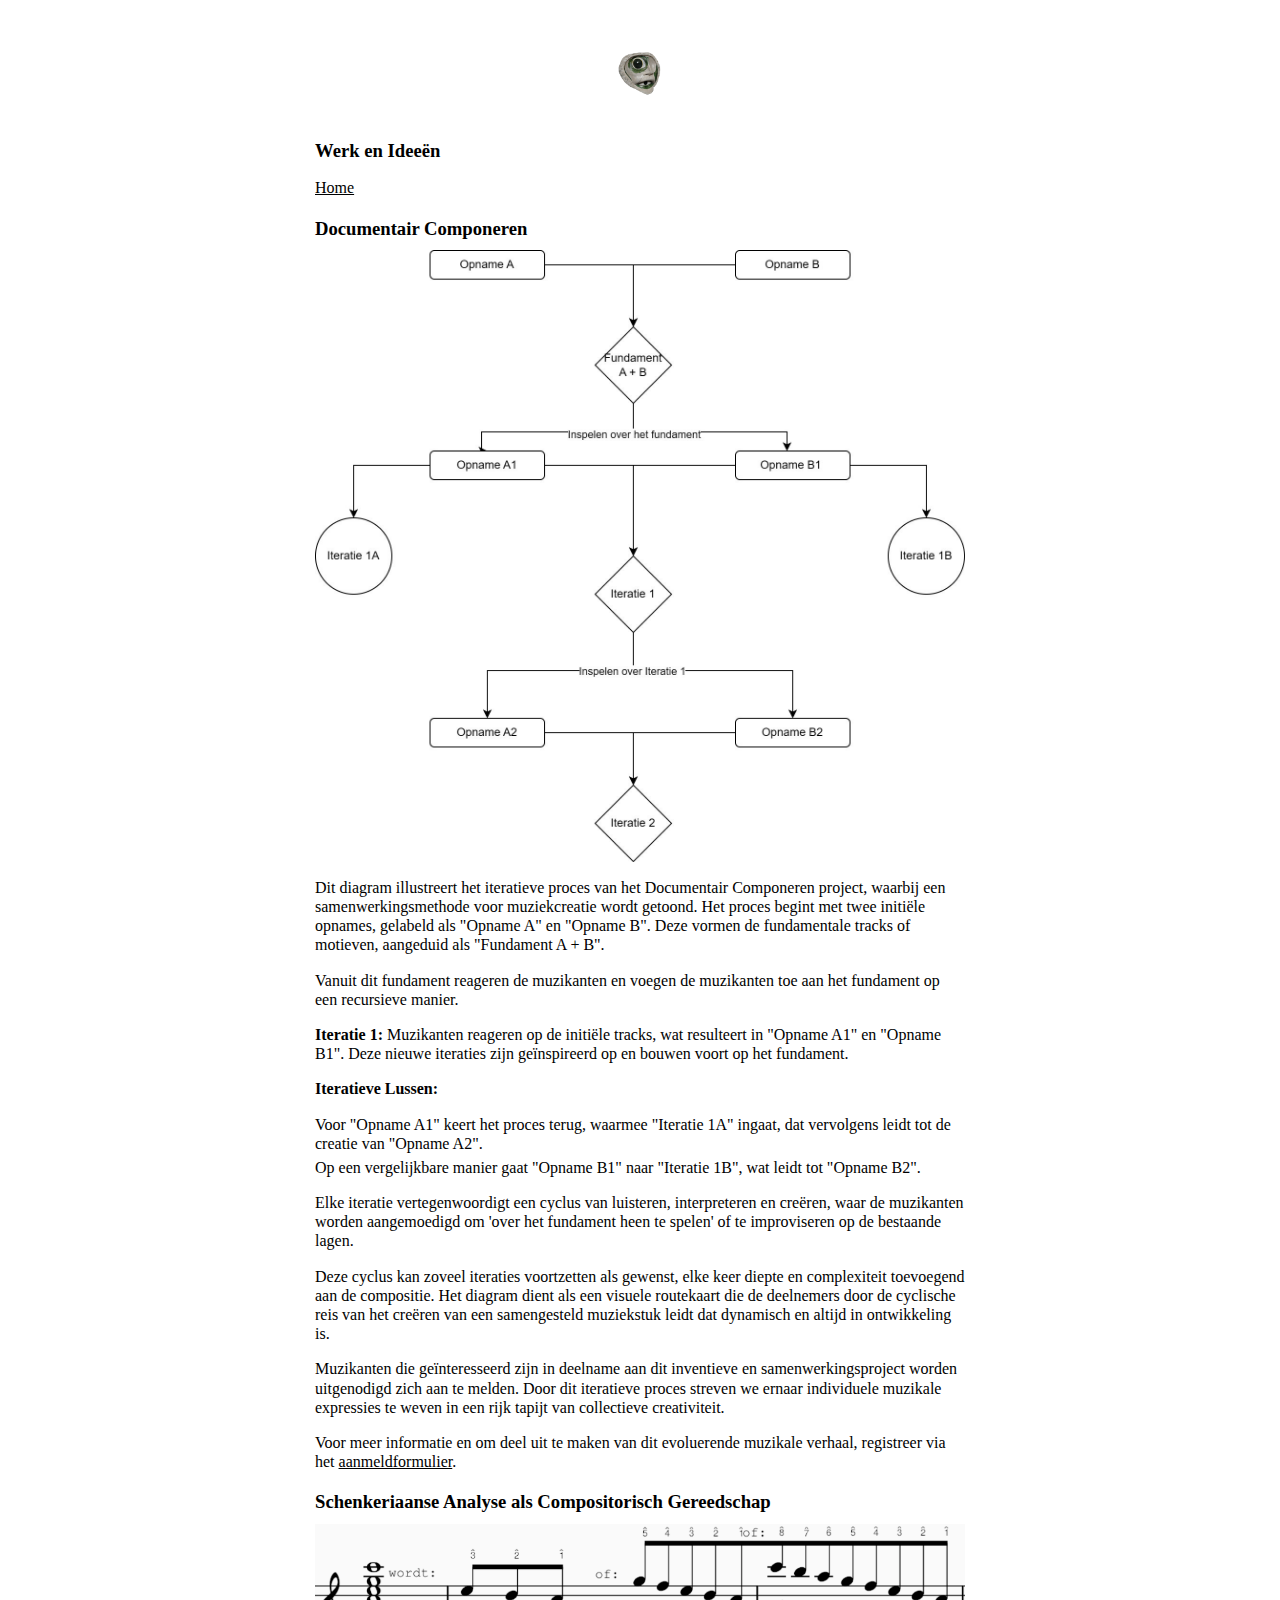
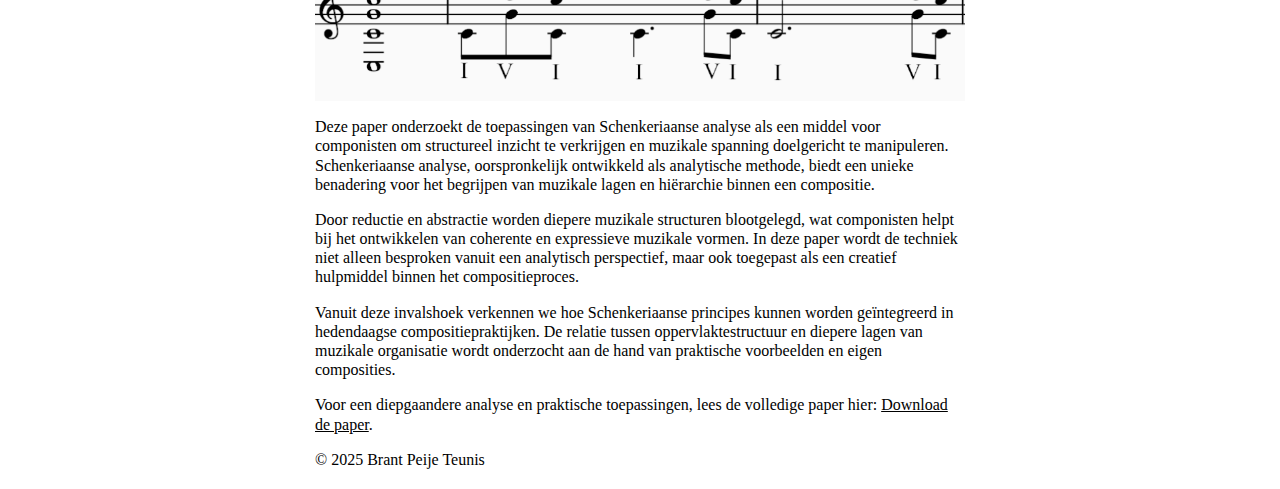
<file: Ideas.html>
<!DOCTYPE html>
<html lang="nl">
<head>
    <meta charset="UTF-8">
    <meta name="viewport" content="width=device-width, initial-scale=1.0">
    <title>Werk en Ideeën - Brant Peije Teunis</title>
    <link rel="stylesheet" href="style.css">
</head>
<body>
    <a href="index.html">
        <img id="logo" src="images/BPLogo_transparant.png" alt="Brant Peije Teunis Logo">
    </a>
    <header>
        <h1>Werk en Ideeën</h1>
        <nav>
            <ul>
                <li><a href="index.html">Home</a></li>
            </ul>
        </nav>
    </header>
    
    <main>
        <section>
            <h2>Documentair Componeren</h2>
            <img src="images/Iteratie_1.jpg" alt="Diagram Documentair Componeren" style="width:100%; max-width:800px; display:block; margin:auto;">
            <p>Dit diagram illustreert het iteratieve proces van het Documentair Componeren project, waarbij een samenwerkingsmethode voor muziekcreatie wordt getoond. Het proces begint met twee initiële opnames, gelabeld als "Opname A" en "Opname B". Deze vormen de fundamentale tracks of motieven, aangeduid als "Fundament A + B".</p>
            <p>Vanuit dit fundament reageren de muzikanten en voegen de muzikanten toe aan het fundament op een recursieve manier.</p>
            <p><strong>Iteratie 1:</strong> Muzikanten reageren op de initiële tracks, wat resulteert in "Opname A1" en "Opname B1". Deze nieuwe iteraties zijn geïnspireerd op en bouwen voort op het fundament.</p>
            <p><strong>Iteratieve Lussen:</strong></p>
            <ul>
                <li>Voor "Opname A1" keert het proces terug, waarmee "Iteratie 1A" ingaat, dat vervolgens leidt tot de creatie van "Opname A2".</li>
                <li>Op een vergelijkbare manier gaat "Opname B1" naar "Iteratie 1B", wat leidt tot "Opname B2".</li>
            </ul>
            <p>Elke iteratie vertegenwoordigt een cyclus van luisteren, interpreteren en creëren, waar de muzikanten worden aangemoedigd om 'over het fundament heen te spelen' of te improviseren op de bestaande lagen.</p>
            <p>Deze cyclus kan zoveel iteraties voortzetten als gewenst, elke keer diepte en complexiteit toevoegend aan de compositie. Het diagram dient als een visuele routekaart die de deelnemers door de cyclische reis van het creëren van een samengesteld muziekstuk leidt dat dynamisch en altijd in ontwikkeling is.</p>
            <p>Muzikanten die geïnteresseerd zijn in deelname aan dit inventieve en samenwerkingsproject worden uitgenodigd zich aan te melden. Door dit iteratieve proces streven we ernaar individuele muzikale expressies te weven in een rijk tapijt van collectieve creativiteit.</p>
            <p>Voor meer informatie en om deel uit te maken van dit evoluerende muzikale verhaal, registreer via het <a href="https://docs.google.com/forms/d/1cs7_cbtm88Kxs30VSmU5agFVGi8vsYbjHPDxGvUlcPg/edit" target="_blank">aanmeldformulier</a>.</p>
        </section>
        
        <section>
            <h2>Schenkeriaanse Analyse als Compositorisch Gereedschap</h2>
            <img src="images/Schenker_Prolongatie.png" alt="Diagram Documentair Componeren" style="width:100%; max-width:800px; display:block; margin:auto;">
            <p>Deze paper onderzoekt de toepassingen van Schenkeriaanse analyse als een middel voor componisten om structureel inzicht te verkrijgen en muzikale spanning doelgericht te manipuleren. Schenkeriaanse analyse, oorspronkelijk ontwikkeld als analytische methode, biedt een unieke benadering voor het begrijpen van muzikale lagen en hiërarchie binnen een compositie.</p>
            
            <p>Door reductie en abstractie worden diepere muzikale structuren blootgelegd, wat componisten helpt bij het ontwikkelen van coherente en expressieve muzikale vormen. In deze paper wordt de techniek niet alleen besproken vanuit een analytisch perspectief, maar ook toegepast als een creatief hulpmiddel binnen het compositieproces.</p>
            
            <p>Vanuit deze invalshoek verkennen we hoe Schenkeriaanse principes kunnen worden geïntegreerd in hedendaagse compositiepraktijken. De relatie tussen oppervlaktestructuur en diepere lagen van muzikale organisatie wordt onderzocht aan de hand van praktische voorbeelden en eigen composities.</p>
            
            <p>Voor een diepgaandere analyse en praktische toepassingen, lees de volledige paper hier: 
                <a href="scores/BP_Teunis_Schenkeriaanse_Analye.pdf" download>Download de paper</a>.
            </p>
        </section>
        
    </main>
    
    <footer>
        <p>&copy; 2025 Brant Peije Teunis</p>
    </footer>
</body>
</html>
</file>
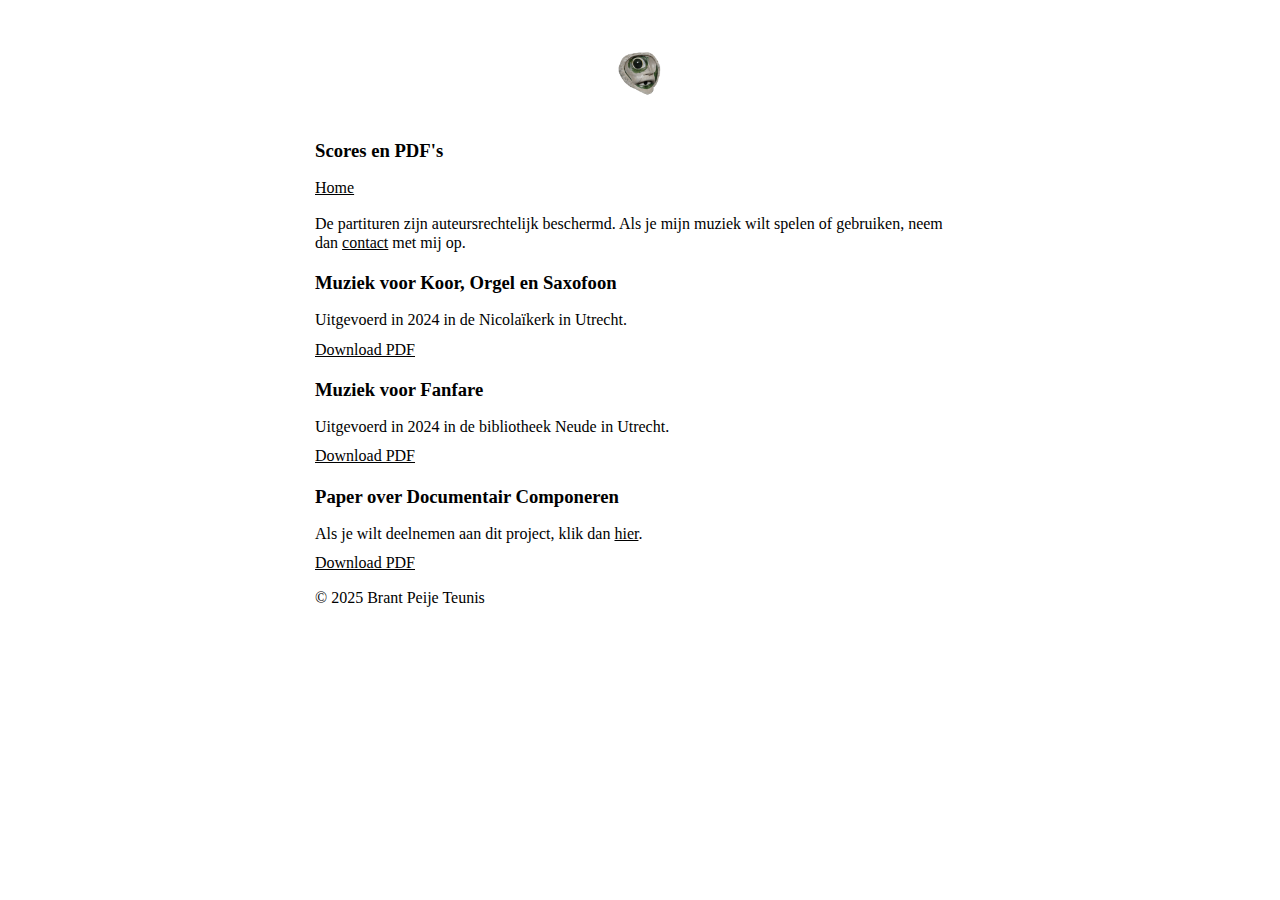
<file: scores.html>
<!DOCTYPE html>
<html lang="nl">
<head>
    <meta charset="UTF-8">
    <meta name="viewport" content="width=device-width, initial-scale=1.0">
    <title>Scores en PDF's - Brant Peije Teunis</title>
    <link rel="stylesheet" href="style.css">
</head>
<body>
    <a href="index.html">
        <img id="logo" src="images/BPLogo_transparant.png" alt="Brant Peije Teunis Logo">
    </a>
    <header>
        <h1>Scores en PDF's</h1>
        <nav>
            <ul>
                <li><a href="index.html">Home</a></li>
            </ul>
        </nav>
    </header>
    <main>
        <p>De partituren zijn auteursrechtelijk beschermd. Als je mijn muziek wilt spelen of gebruiken, neem dan <a href="contact.html">contact</a> met mij op.</p>
        <section>
            <h2>Muziek voor Koor, Orgel en Saxofoon</h2>
            <p>Uitgevoerd in 2024 in de Nicolaïkerk in Utrecht.</p>
            <a href="scores/BP_Teunis_Muziek_voor_koor_orgel_sax.pdf" download>Download PDF</a>
        </section>
        <section>
            <h2>Muziek voor Fanfare</h2>
            <p>Uitgevoerd in 2024 in de bibliotheek Neude in Utrecht.</p>
            <a href="scores/BP_Teunis_Muziek_voor_Fanfare.pdf" download>Download PDF</a>
        </section>
        <section>
            <h2>Paper over Documentair Componeren</h2>
            <p>Als je wilt deelnemen aan dit project, klik dan <a href="contact.html">hier</a>.</p>
            <a href="scores/documentair_componeren.pdf" download>Download PDF</a>
        </section>
    </main>
    <footer>
        <p>&copy; 2025 Brant Peije Teunis</p>
    </footer>
</body>
</html>
</file>
<file: style.css>
body {
    font-family: "Times New Roman", serif;
    background-color: white;
    color: black;
    margin: 20px auto;
    max-width: 650px;
    line-height: 1.2;
}

#logo {
    transition: transform 0.2s ease-in-out;
    display: block;
    margin: 15px auto 0 auto; /* Negative margin to bring it closer */
    width: 120px; /* Adjust width if needed */
}

#logo:hover {
    transform: scale(1.1);
}
h1 {
    font-size: 14pt;
    font-weight: bold;
    text-align: left;
    margin-top: 0px; /* Vermindert de ruimte tussen het logo en de titel */
    margin-bottom: 10px;
}

h2 {
    font-size: 14pt;
    font-weight: bold;
    text-align: left;
    margin-top: 20px;
    margin-bottom: 10px;
}

p {
    font-size: 12pt;
    text-align: left;
    margin-bottom: 10px;
}

a {
    color: black;
    text-decoration: underline;
}

a:hover {
    text-decoration: none;
}

a:visited {
    color: gray;
}

ul {
    list-style-type: none;
    padding-left: 0;
}

li {
    margin-bottom: 5px;
    font-size: 12pt;
}

strong {
    font-weight: bold;
}
.gallery {
    display: flex;
    flex-direction: column;
    align-items: flex-start; /* Align to the left */
    max-width: 600px;
    width: 100%;
    margin: 0 auto;
}

.gallery figure {
    position: relative;
    width: 120%;  /* Scale up to 120% */
    transform: translateX(-10%); /* Shift it left slightly to compensate */
}

.gallery img, 
.gallery video {
    width: 100%;
    height: auto;
    display: block;
}

.gallery figcaption {
    font-size: 14px;
    text-align: left;
    margin-top: 5px;
}

@media (max-width: 768px) {
    .gallery figure {
        width: 100%; /* On mobile, keep it normal size */
        transform: none;
    }
}
</file>
